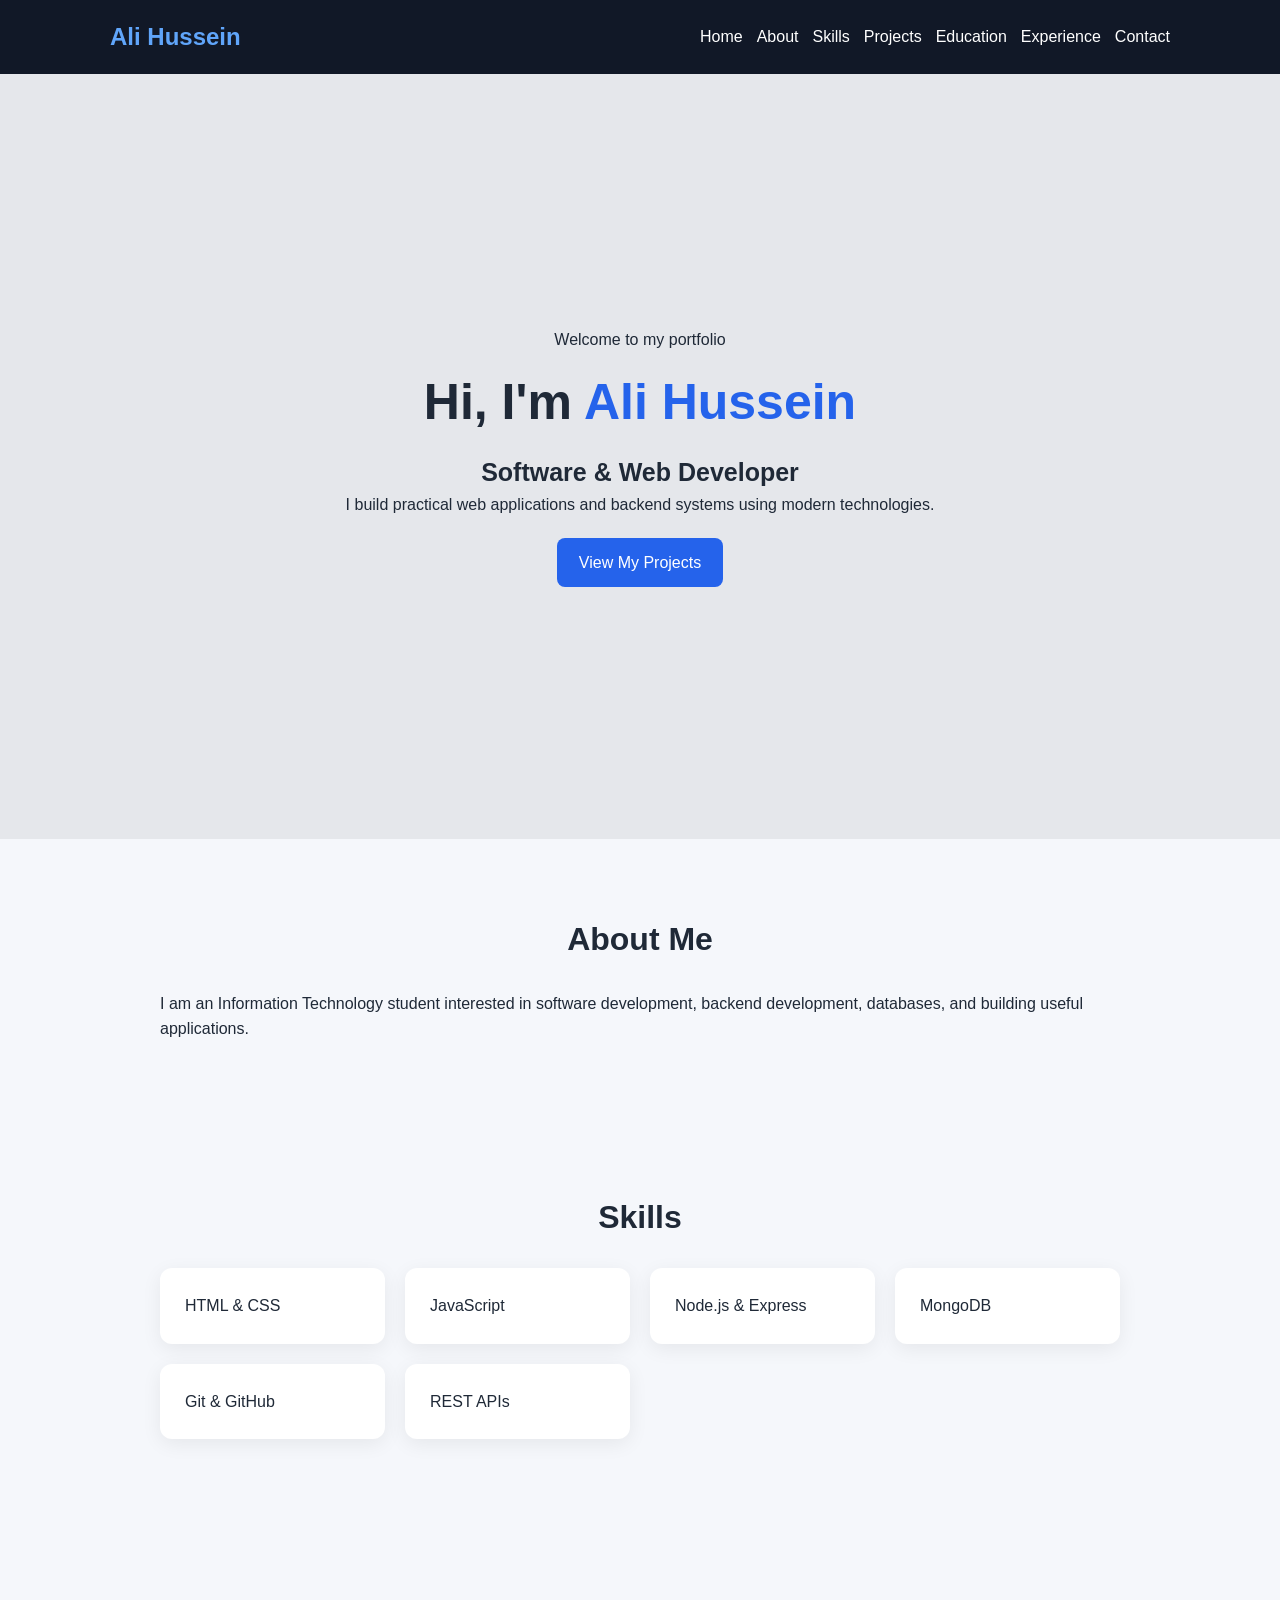
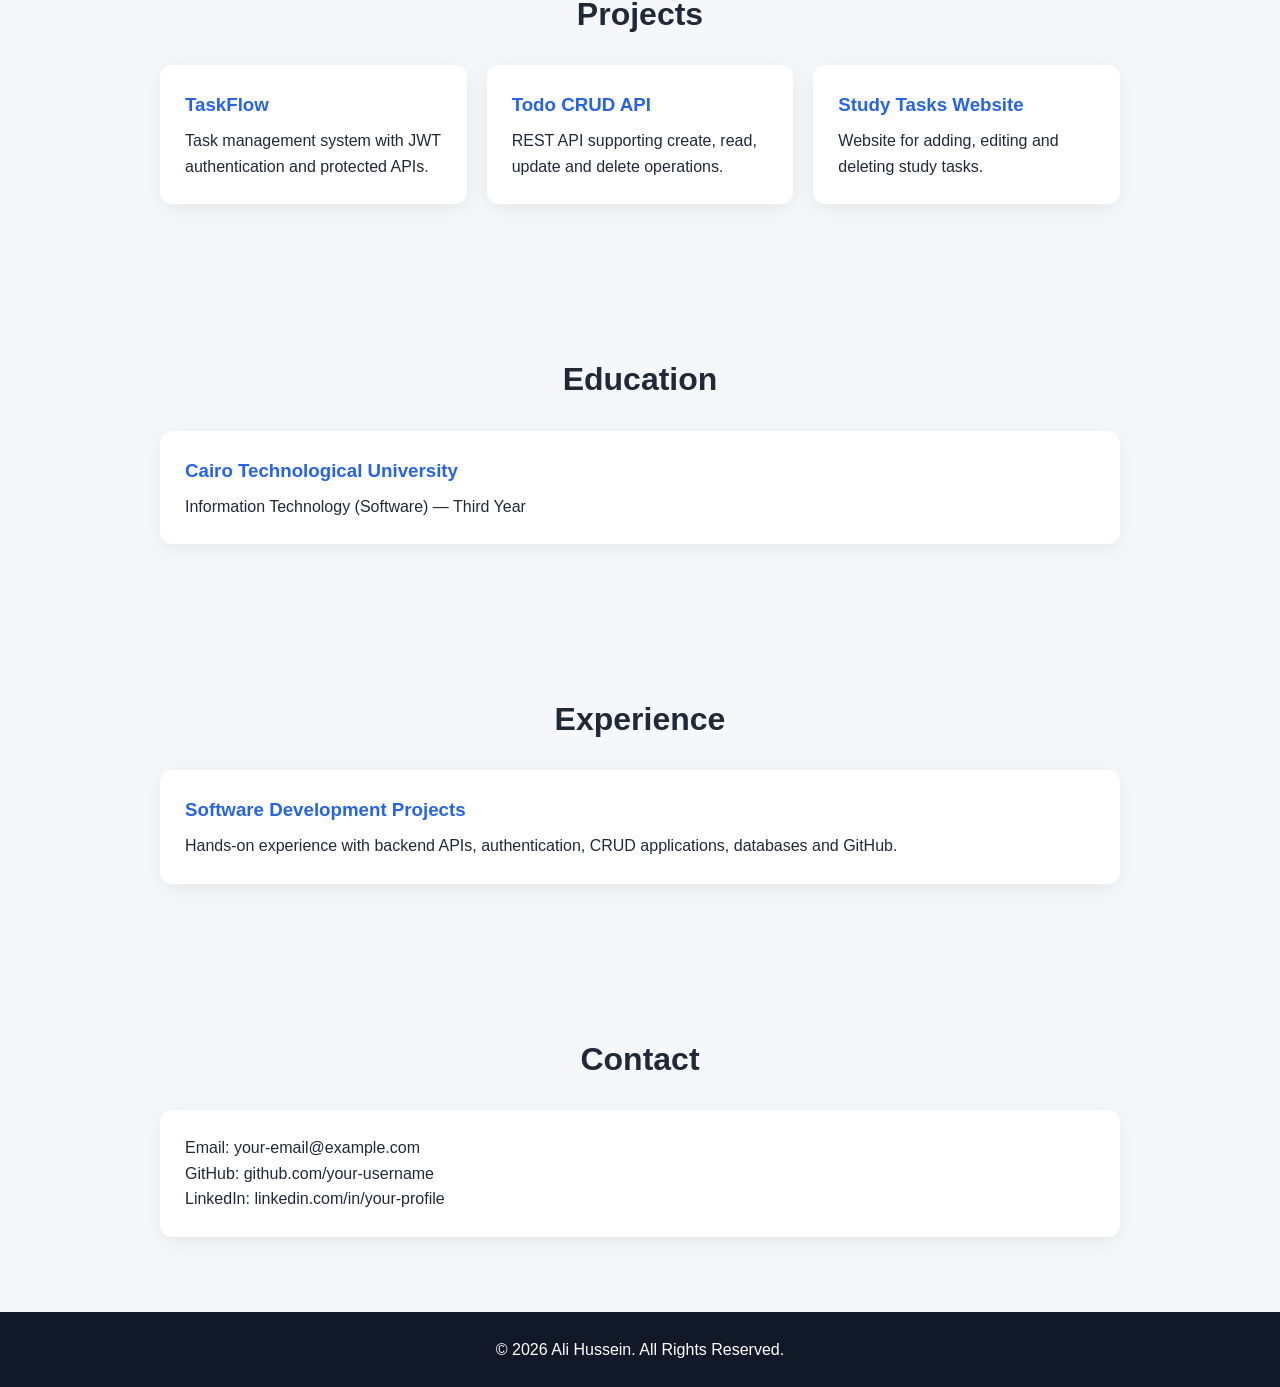
<file: index.html>
<!DOCTYPE html>
<html lang="en">
<head>
    <meta charset="UTF-8">
    <meta name="viewport" content="width=device-width, initial-scale=1.0">
    <title>Ali Hussein | Portfolio</title>
    <link rel="stylesheet" href="style.css">
</head>

<body>

    <header>
        <nav>
            <h2>Ali Hussein</h2>

            <div>
                <a href="#home">Home</a>
                <a href="#about">About</a>
                <a href="#skills">Skills</a>
                <a href="#projects">Projects</a>
                <a href="#education">Education</a>
                <a href="#experience">Experience</a>
                <a href="#contact">Contact</a>
            </div>
        </nav>
    </header>

    <section id="home" class="hero">
        <div>
            <p>Welcome to my portfolio</p>

            <h1>
                Hi, I'm <span>Ali Hussein</span>
            </h1>

            <h2>Software & Web Developer</h2>

            <p>
                I build practical web applications and backend systems
                using modern technologies.
            </p>

            <a class="btn" href="#projects">
                View My Projects
            </a>
        </div>
    </section>

    <section id="about">
        <h2>About Me</h2>

        <p>
            I am an Information Technology student interested in
            software development, backend development, databases,
            and building useful applications.
        </p>
    </section>

    <section id="skills">
        <h2>Skills</h2>

        <div class="grid">
            <article>HTML & CSS</article>
            <article>JavaScript</article>
            <article>Node.js & Express</article>
            <article>MongoDB</article>
            <article>Git & GitHub</article>
            <article>REST APIs</article>
        </div>
    </section>

    <section id="projects">
        <h2>Projects</h2>

        <div class="grid">

            <article>
                <h3>TaskFlow</h3>
                <p>
                    Task management system with JWT authentication
                    and protected APIs.
                </p>
            </article>

            <article>
                <h3>Todo CRUD API</h3>
                <p>
                    REST API supporting create, read, update
                    and delete operations.
                </p>
            </article>

            <article>
                <h3>Study Tasks Website</h3>
                <p>
                    Website for adding, editing and deleting
                    study tasks.
                </p>
            </article>

        </div>
    </section>

    <section id="education">
        <h2>Education</h2>

        <article>
            <h3>Cairo Technological University</h3>
            <p>
                Information Technology (Software) — Third Year
            </p>
        </article>
    </section>

    <section id="experience">
        <h2>Experience</h2>

        <article>
            <h3>Software Development Projects</h3>

            <p>
                Hands-on experience with backend APIs,
                authentication, CRUD applications,
                databases and GitHub.
            </p>
        </article>
    </section>

    <section id="contact">
        <h2>Contact</h2>

        <article>
            <p>Email: your-email@example.com</p>
            <p>GitHub: github.com/your-username</p>
            <p>LinkedIn: linkedin.com/in/your-profile</p>
        </article>
    </section>

    <footer>
        © 2026 Ali Hussein. All Rights Reserved.
    </footer>

    <script src="script.js"></script>

</body>
</html>
</file>
<file: style.css>
* {
    box-sizing: border-box;
    margin: 0;
    padding: 0;
}

html {
    scroll-behavior: smooth;
}

body {
    font-family: Arial, sans-serif;
    line-height: 1.6;
    background: #f5f7fb;
    color: #1f2937;
}

header {
    background: #111827;
    color: white;
    position: sticky;
    top: 0;
    z-index: 5;
}

nav {
    max-width: 1100px;
    margin: auto;
    padding: 18px 20px;
    display: flex;
    justify-content: space-between;
    align-items: center;
    gap: 20px;
}

nav h2 {
    color: #60a5fa;
}

nav div {
    display: flex;
    gap: 14px;
    flex-wrap: wrap;
}

nav a {
    color: white;
    text-decoration: none;
}

nav a:hover {
    color: #60a5fa;
}

section {
    max-width: 1000px;
    margin: auto;
    padding: 75px 20px;
}

section > h2 {
    text-align: center;
    margin-bottom: 25px;
    font-size: 32px;
}

.hero {
    max-width: none;
    min-height: 85vh;
    display: flex;
    align-items: center;
    justify-content: center;
    text-align: center;
    background: #e5e7eb;
}

.hero h1 {
    font-size: 50px;
    margin: 10px;
}

.hero h1 span {
    color: #2563eb;
}

.hero h2 {
    font-size: 25px;
}

.btn {
    display: inline-block;
    margin-top: 20px;
    padding: 12px 22px;
    background: #2563eb;
    color: white;
    text-decoration: none;
    border-radius: 8px;
}

.grid {
    display: grid;
    grid-template-columns: repeat(
        auto-fit,
        minmax(220px, 1fr)
    );
    gap: 20px;
}

article {
    background: white;
    padding: 25px;
    border-radius: 12px;
    box-shadow: 0 5px 20px #0001;
}

article h3 {
    color: #2563eb;
    margin-bottom: 8px;
}

footer {
    text-align: center;
    padding: 25px;
    background: #111827;
    color: white;
}

@media (max-width: 700px) {
    nav {
        flex-direction: column;
    }

    .hero h1 {
        font-size: 38px;
    }
}
</file>
